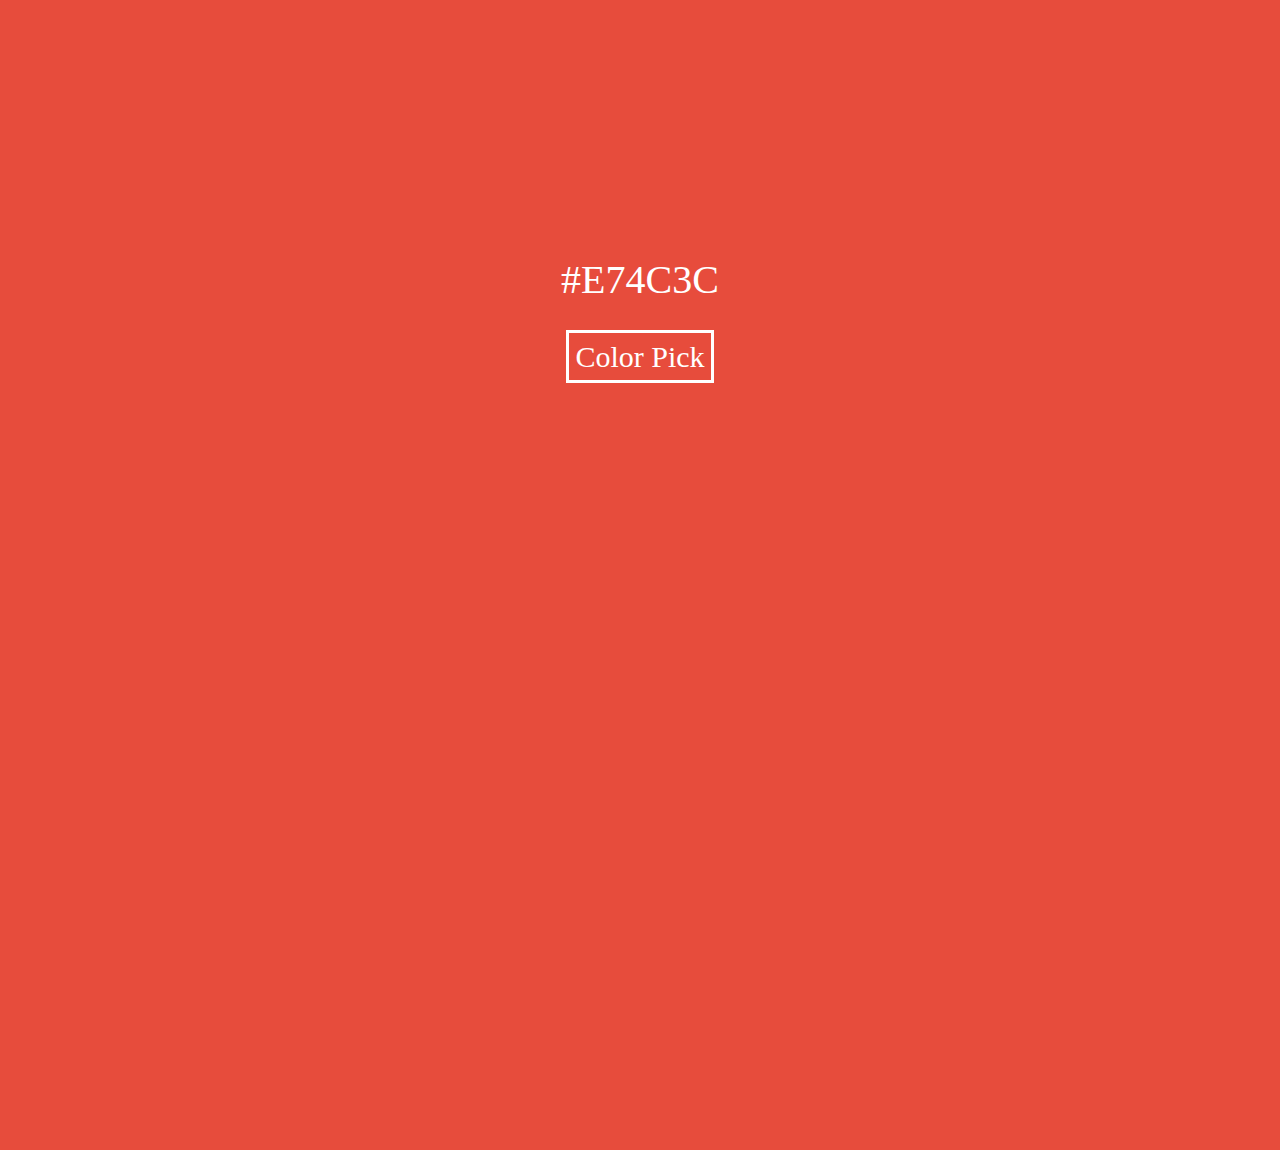
<file: index.html>
<!DOCTYPE html>
<html lang="en">
<head>
    <meta charset="UTF-8">
    <meta http-equiv="X-UA-Compatible" content="IE=edge">
    <meta name="viewport" content="width=device-width, initial-scale=1.0">
    <title>Document</title>
    <link
      rel="stylesheet"
      href="https://cdnjs.cloudflare.com/ajax/libs/font-awesome/5.15.3/css/all.min.css"
    />
    <link rel="stylesheet" href="./style.css">
    <link rel="stylesheet" href="./reset.css">
</head>
<body>
    
        <div class="color" id="color">
            <span id="hex"> #e74c3c </span>
            <button onclick="colorPick()"> Color Pick</button>
        </div>

    <script type="text/javascript">
        function colorPick() {
            let kyTu, color;
            kyTu = "0123456789ABCDEF";
            color = "#";
            for (let i = 0; i < 6; i++) {
                color = color + kyTu[Math.floor(Math.random() * 16)];
            }
            document.body.style.background = color;
            document.getElementById("hex").innerHTML = color;
        }
    </script>
    <script src="./index.js"></script>
</body>
</html>
</file>
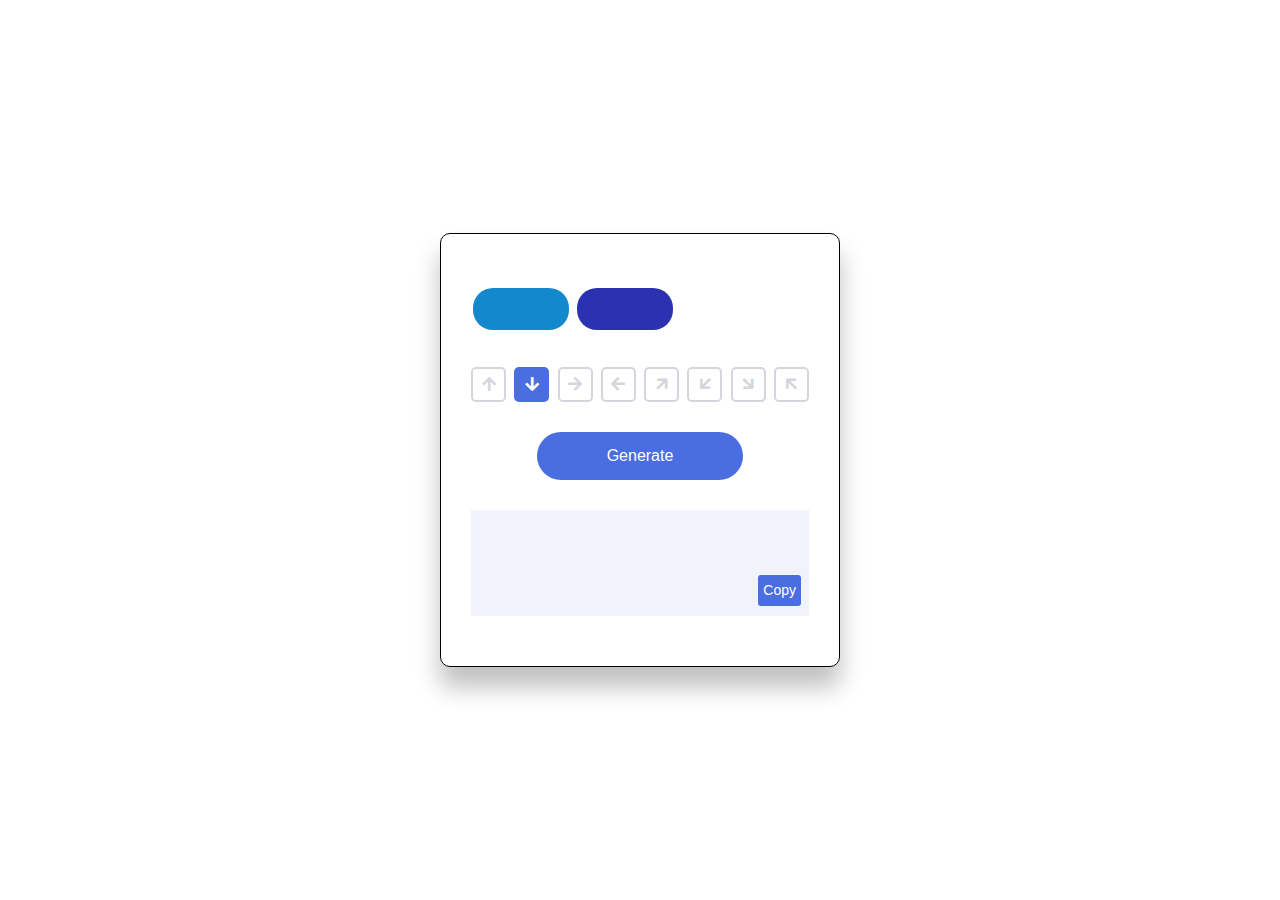
<file: color_gradient.html>
<!DOCTYPE html>
<html lang="en">
<head>
    <meta charset="UTF-8">
    <meta http-equiv="X-UA-Compatible" content="IE=edge">
    <meta name="viewport" content="width=device-width, initial-scale=1.0">
    <title>Document</title>
    <link
      rel="stylesheet"
      href="https://cdnjs.cloudflare.com/ajax/libs/font-awesome/5.15.3/css/all.min.css"
    />
    <link rel="stylesheet" href="./style2.css">
    <link rel="stylesheet" href="./reset.css">
</head>
<body>
    <div class="container">
        <div class="colors">
            <input type="color"  id="color-a" value="#1488cc">
            <input type="color" id="color-b" value="#2b32b2">
        </div>
        <div class="buttons">
            <button onclick="setDirection('to top', this)">
                <i class="fas fa-arrow-up"></i>
            </button>
            <button class="active" onclick="setDirection('to bottom', this)">
                <i class="fas fa-arrow-down"></i>
            </button>
            <button onclick="setDirection('to right', this)">
                <i class="fas fa-arrow-right"></i>
            </button>
            <button onclick="setDirection('to left', this)">
                <i class="fas fa-arrow-left"></i>
            </button>

            <button class="rotate-icon" onclick="setDirection('to top right', this)">
                <i class="fas fa-arrow-up"></i>
            </button>
            <button class="rotate-icon" onclick="setDirection('to bottom left', this)">
                <i class="fas fa-arrow-down"></i>
            </button>
            <button class="rotate-icon" onclick="setDirection('to bottom right', this)">
                <i class="fas fa-arrow-right"></i>
            </button>
            <button class="rotate-icon" onclick="setDirection('to top left', this)">
                <i class="fas fa-arrow-left"></i>
            </button>
            
        </div>
        <button id="submit" onclick="generateCode()">
            Generate
        </button>
        <div class="output" >
            <textarea  id="code" rows="2"></textarea>
            <button id="copy" onclick="copyText()">Copy</button>
        </div>
    </div>
    <script src="./gradient.js"></script>
</body>
</html>
</file>
<file: style.css>
* {
    box-sizing: border-box;
    border: none;
    outline: none;
}

body {
    margin: 0;
    padding: 0;
    background: #e74c3c;
    font-family: "Montserrat";
    

}

.container {
    display: flex;
}

.color {
    margin-top: 250px;
    text-align: center;
    width: 100%;
}

#hex {
    display: block;
    color: white;
    font-size: 40px;
    text-transform: uppercase;
}

.color button {
    background: none;
    outline: none;
    color: white;
    border: 3px solid white;
    cursor: pointer;
    font-size: 30px;
    margin-top: 20px;
    
}
</file>
<file: style2.css>
*,
*:before,
*:after {
    padding: 0;
    margin: 0;
    box-sizing: border-box;
    border: none;
    outline: none;
}

body {
    height: 100vh;
}

.container {
    border: 1px solid black;
    width: 400px;
    padding: 50px 30px;
    position: absolute;
    transform: translate(-50%, -50%);
    top: 50%;
    left: 50%;
    border-radius: 10px;
    box-shadow: 0 20px 25px rgba(0,0,0,0.25);
}

.container *:not(i) {
    font-family: "Rubik", sans-serif;
}

input[type="color"] {
    -webkit-appearance: none;
    background-color: transparent;
    width: 100px;
    height: 50px;
    cursor: pointer;
}

input[type="color"]::-webkit-color-swatch {
    border-radius: 20px;
    border: none;
}

.buttons {
    width: 100%;
    display: flex;
    justify-content: space-between;
    margin: 30px 0;

}

.buttons button {
    height: 35px;
    width: 35px;
    background-color: transparent;
    border: 2px solid #d5d5dc;
    color: #d5d5dc;
    border-radius: 5px;
    cursor: pointer;

}

.rotate-icon i{
    transform: rotate(45deg);
}

.buttons .active{
    border: none;
    background-color: #4a6ee0;
    color: #fff;

}

#submit {
    display: block;
    background-color: #4a6ee0;
    color :#fff;
    font-size: 16px;
    padding: 12px 70px;
    border-radius: 25px;
    margin: 0 auto 30px auto;
    cursor: pointer;
}
.output {
    background-color: #f0f2fc;
}

#code {
    width: 100%;
    resize: none;
    color: #30304a;
    padding: 10px 20px;
    background-color: transparent;


}

#copy {
    font-size: 14px;
    background-color:#4a6ee0;
    color: #fff;
    position: relative;
    left: 85%;
    bottom: 10px;
    border-radius: 3px;
    padding: 5px;
    cursor: pointer;
}
</file>
